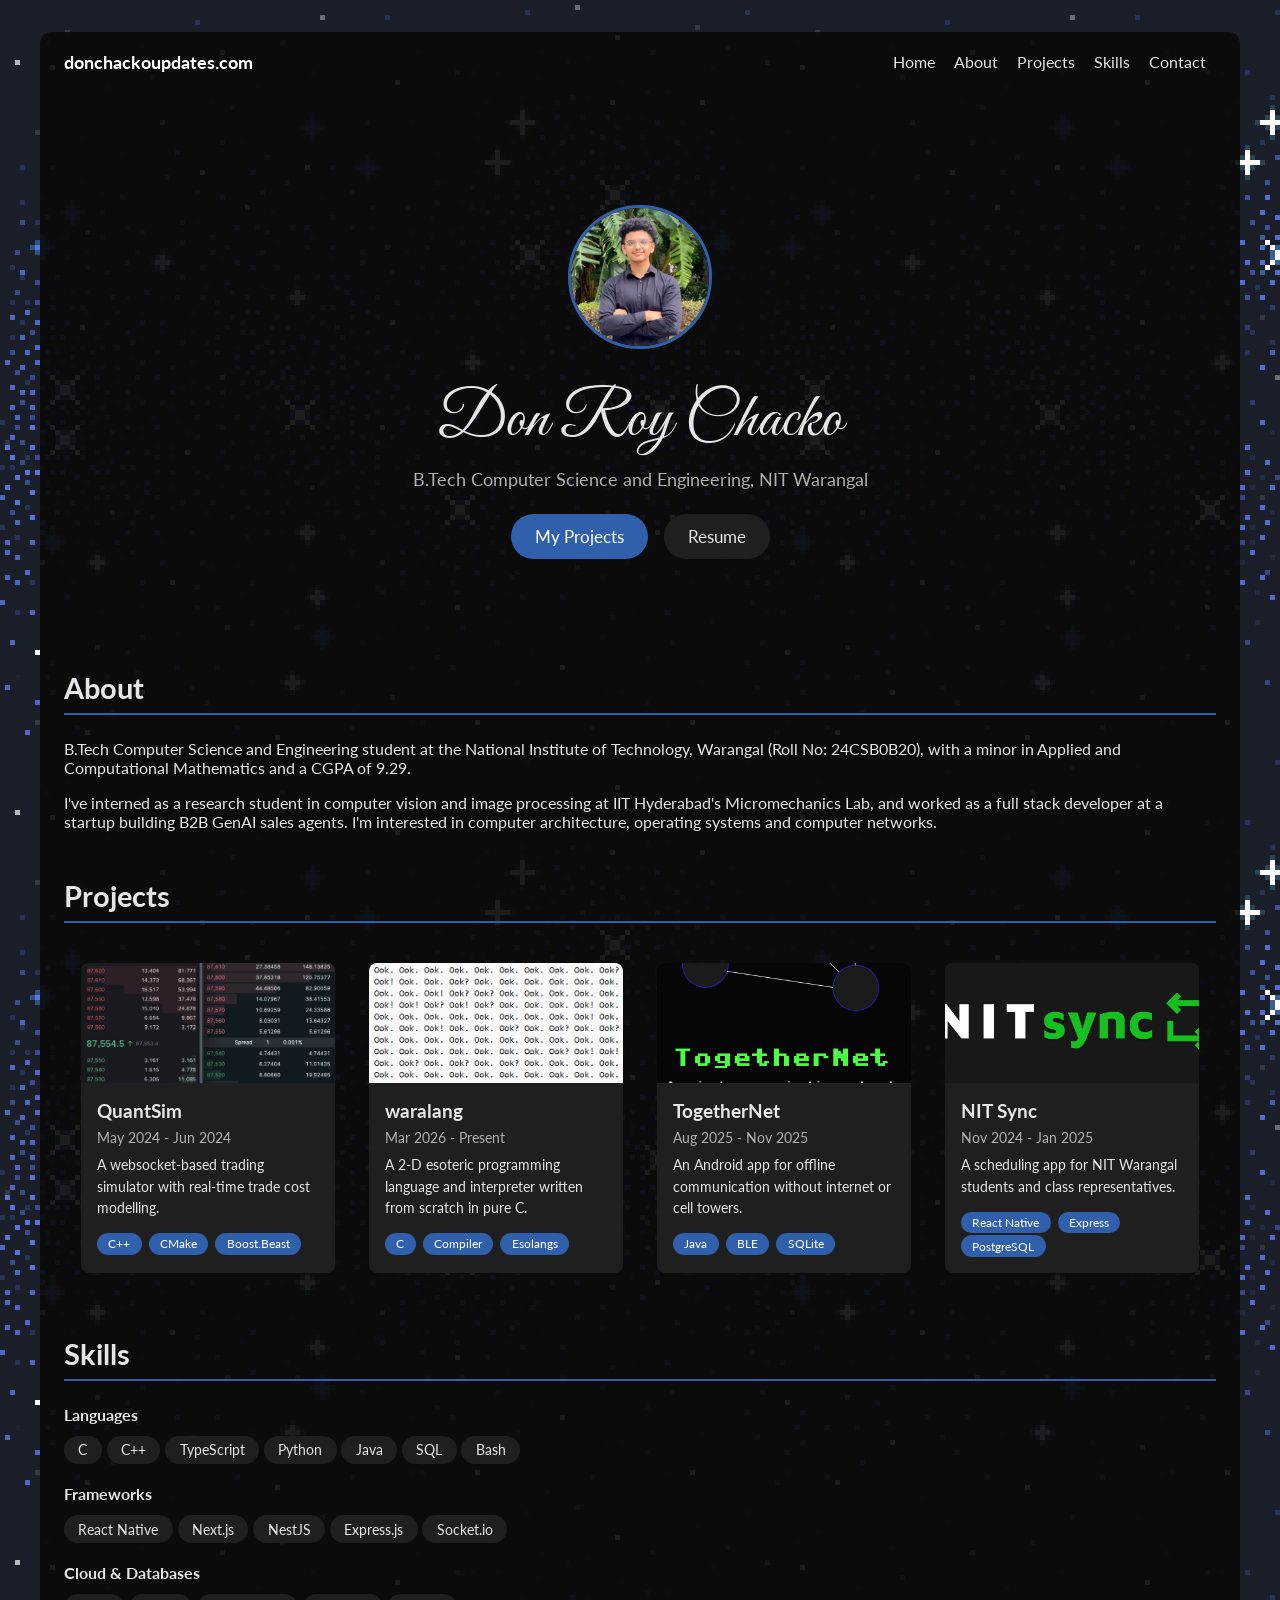
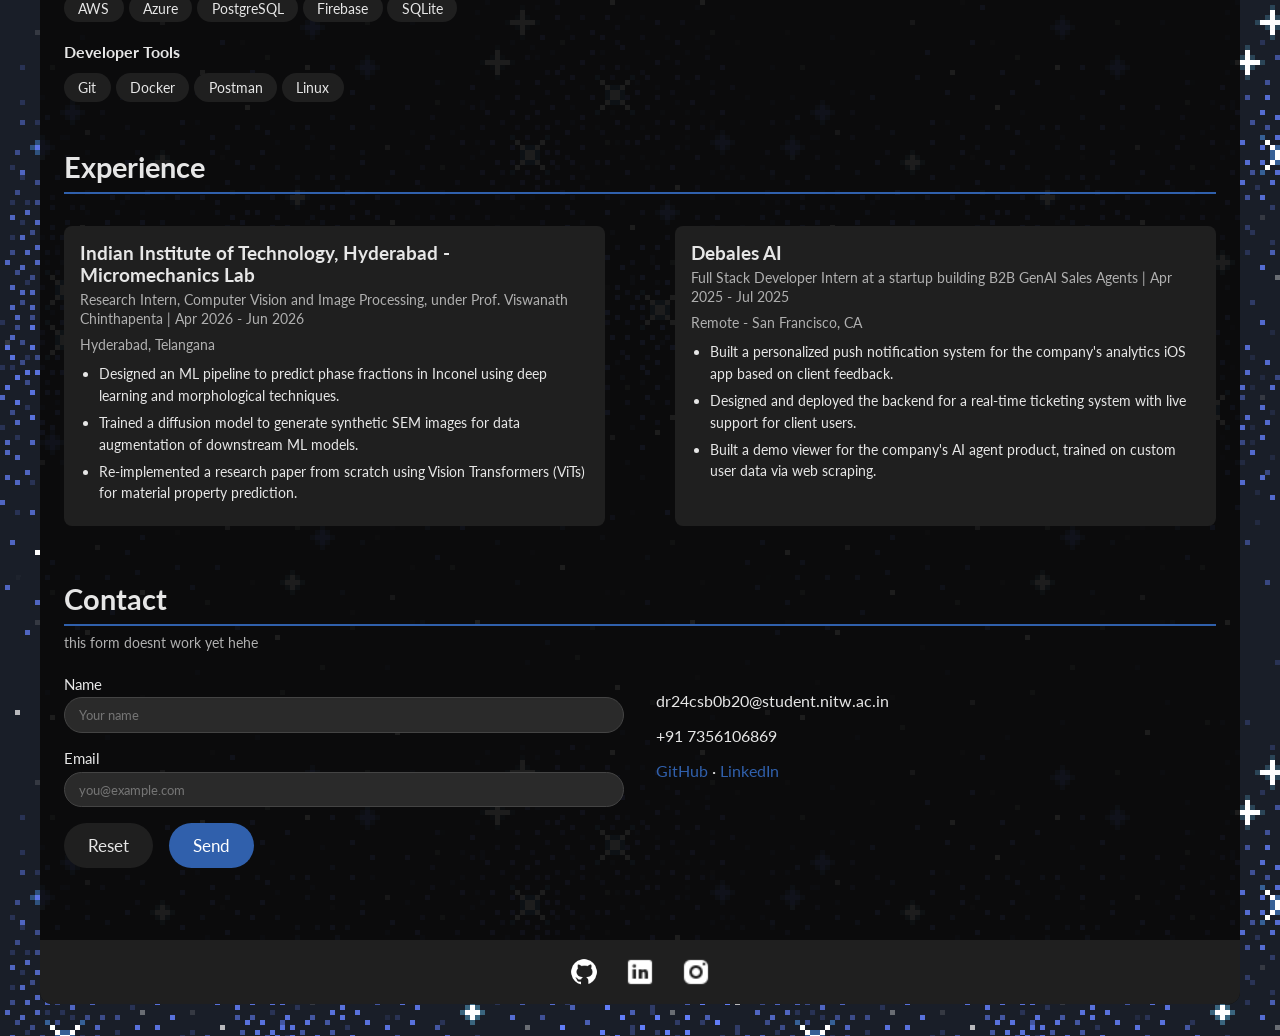
<file: index.html>
<!DOCTYPE html>
<html lang="en">

<head>
	<meta charset="UTF-8">
	<meta name="viewport" content="width=device-width, initial-scale=1.0">
	<title>Don's Portfolio</title>
	<link rel="preconnect" href="https://fonts.googleapis.com">
	<link rel="preconnect" href="https://fonts.gstatic.com" crossorigin>
	<link
		href="https://fonts.googleapis.com/css2?family=Lato:wght@300;400;700&family=Great+Vibes&display=swap"
		rel="stylesheet">
	<link rel="stylesheet" href="styles.css">
</head>

<body>
	<div class="wrapper">
		<header>
			<div id="logo">
				<a href="https://donchackoupdates.com">donchackoupdates.com</a>
			</div>
			<nav class="nav">
				<div class="navItems"><a href="#home">Home</a></div>
				<div class="navItems"><a href="#about">About</a></div>
				<div class="navItems"><a href="#projects">Projects</a></div>
				<div class="navItems"><a href="#skills">Skills</a></div>
				<div class="navItems"><a href="#contact">Contact</a></div>
			</nav>
		</header>

		<main>
			<section id="home" class="hero">
				<img src="headshot.jpg">
				<h1>Don Roy Chacko</h1>
				<p class="tagline">B.Tech Computer Science and Engineering, NIT Warangal</p>
				<div class="hero-actions">
					<a href="#projects" class="btn btn-accent">My Projects</a>
					<a href="link.html" class="btn">Resume</a>
				</div>
			</section>

			<section id="about">
				<h2 class="section-title">About</h2>
				<article>
					<p>
						B.Tech Computer Science and Engineering student at the National Institute of
						Technology, Warangal (Roll No: 24CSB0B20), with a minor in Applied and Computational
						Mathematics and a CGPA of 9.29.
					</p>
					<p>
						I've interned as a research student in computer vision and image processing at IIT
						Hyderabad's Micromechanics Lab, and worked as a full stack developer at a startup
						building B2B GenAI sales agents. I'm interested in computer architecture, operating
						systems and computer networks.
					</p>
				</article>
			</section>

			<section id="projects">
				<h2 class="section-title">Projects</h2>
				<div class="card-row">
					<article class="card">
						<img src="quantsim.jpg">
						<div class="card-body">
							<h3><a href="https://github.com/SergeantQuickscoper/trade-simulator-cpp">QuantSim</a></h3>
							<span class="date">May 2024 - Jun 2024</span>
							<p>A websocket-based trading simulator with real-time trade cost modelling.</p>
							<div class="tags">
								<span class="tag">C++</span>
								<span class="tag">CMake</span>
								<span class="tag">Boost.Beast</span>
							</div>
						</div>
					</article>
					<article class="card">
						<img src="waralang.png">
						<div class="card-body">
							<h3><a href="https://github.com/SergeantQuickscoper/waralang">waralang</a></h3>
							<span class="date">Mar 2026 - Present</span>
							<p>A 2-D esoteric programming language and interpreter written from scratch in pure C.</p>
							<div class="tags">
								<span class="tag">C</span>
								<span class="tag">Compiler</span>
								<span class="tag">Esolangs</span>
							</div>
						</div>
					</article>
					<article class="card">
						<img src="togethernet.jpg">
						<div class="card-body">
							<h3><a href="https://github.com/SergeantQuickscoper/together-net">TogetherNet</a></h3>
							<span class="date">Aug 2025 - Nov 2025</span>
							<p>An Android app for offline communication without internet or cell towers.</p>
							<div class="tags">
								<span class="tag">Java</span>
								<span class="tag">BLE</span>
								<span class="tag">SQLite</span>
							</div>
						</div>
					</article>
					<article class="card">
						<img src="nitsync.png">
						<div class="card-body">
							<h3><a href="https://github.com/SergeantQuickscoper/nit-sync">NIT Sync</a></h3>
							<span class="date">Nov 2024 - Jan 2025</span>
							<p>A scheduling app for NIT Warangal students and class representatives.</p>
							<div class="tags">
								<span class="tag">React Native</span>
								<span class="tag">Express</span>
								<span class="tag">PostgreSQL</span>
							</div>
						</div>
					</article>
				</div>
			</section>

			<section id="skills">
				<h2 class="section-title">Skills</h2>
				<div class="skill-group">
					<h3>Languages</h3>
					<div class="chips">
						<span class="chip">C</span>
						<span class="chip">C++</span>
						<span class="chip">TypeScript</span>
						<span class="chip">Python</span>
						<span class="chip">Java</span>
						<span class="chip">SQL</span>
						<span class="chip">Bash</span>
					</div>
				</div>
				<div class="skill-group">
					<h3>Frameworks</h3>
					<div class="chips">
						<span class="chip">React Native</span>
						<span class="chip">Next.js</span>
						<span class="chip">NestJS</span>
						<span class="chip">Express.js</span>
						<span class="chip">Socket.io</span>
					</div>
				</div>
				<div class="skill-group">
					<h3>Cloud &amp; Databases</h3>
					<div class="chips">
						<span class="chip">AWS</span>
						<span class="chip">Azure</span>
						<span class="chip">PostgreSQL</span>
						<span class="chip">Firebase</span>
						<span class="chip">SQLite</span>
					</div>
				</div>
				<div class="skill-group">
					<h3>Developer Tools</h3>
					<div class="chips">
						<span class="chip">Git</span>
						<span class="chip">Docker</span>
						<span class="chip">Postman</span>
						<span class="chip">Linux</span>
					</div>
				</div>
			</section>

			<section id="experience">
				<h2 class="section-title">Experience</h2>
				<div class="experience">
					<article class="exp-item">
						<h3>Indian Institute of Technology, Hyderabad - Micromechanics Lab</h3>
						<span class="date">Research Intern, Computer Vision and Image Processing, under Prof. Viswanath Chinthapenta | Apr 2026 - Jun 2026</span>
						<p class="date">Hyderabad, Telangana</p>
						<ul>
							<li>Designed an ML pipeline to predict phase fractions in Inconel using deep learning and morphological techniques.</li>
							<li>Trained a diffusion model to generate synthetic SEM images for data augmentation of downstream ML models.</li>
							<li>Re-implemented a research paper from scratch using Vision Transformers (ViTs) for material property prediction.</li>
						</ul>
					</article>
					<article class="exp-item">
						<h3>Debales AI</h3>
						<span class="date">Full Stack Developer Intern at a startup building B2B GenAI Sales Agents | Apr 2025 - Jul 2025</span>
						<p class="date">Remote - San Francisco, CA</p>
						<ul>
							<li>Built a personalized push notification system for the company's analytics iOS app based on client feedback.</li>
							<li>Designed and deployed the backend for a real-time ticketing system with live support for client users.</li>
							<li>Built a demo viewer for the company's AI agent product, trained on custom user data via web scraping.</li>
						</ul>
					</article>
				</div>
			</section>

			<section id="contact">
				<h2 class="section-title">Contact</h2>
				<p class="section-note">this form doesnt work yet hehe</p>
				<div class="contact-grid">
					<form>
						<div class="form-field">
							<label for="name">Name</label>
							<input id="name" name="name" type="text" placeholder="Your name">
						</div>
						<div class="form-field">
							<label for="email">Email</label>
							<input id="email" name="email" type="email" placeholder="you@example.com">
						</div>
						<div class="btn-row">
							<button class="btn" type="reset">Reset</button>
							<button class="btn btn-accent" type="submit">Send</button>
						</div>
					</form>
					<div class="contact-info">
						<p>dr24csb0b20@student.nitw.ac.in</p>
						<p>+91 7356106869</p>
						<p>
							<a href="https://github.com/SergeantQuickscoper">GitHub</a> ·
							<a href="https://www.linkedin.com/in/don-chacko/">LinkedIn</a>
						</p>
					</div>
				</div>
			</section>
		</main>

		<footer>
			<a href="https://github.com/SergeantQuickscoper"><img src="icons8-github-50.png"></a>
			<a href="https://www.linkedin.com/in/don-chacko/"><img class="footer-inv" src="icons8-linkedin-24.png"></a>
			<a href="https://github.com/SergeantQuickscoper"><img class="footer-inv" src="icons8-instagram-24.png"></a>
		</footer>
	</div>
</body>

</html>
</file>
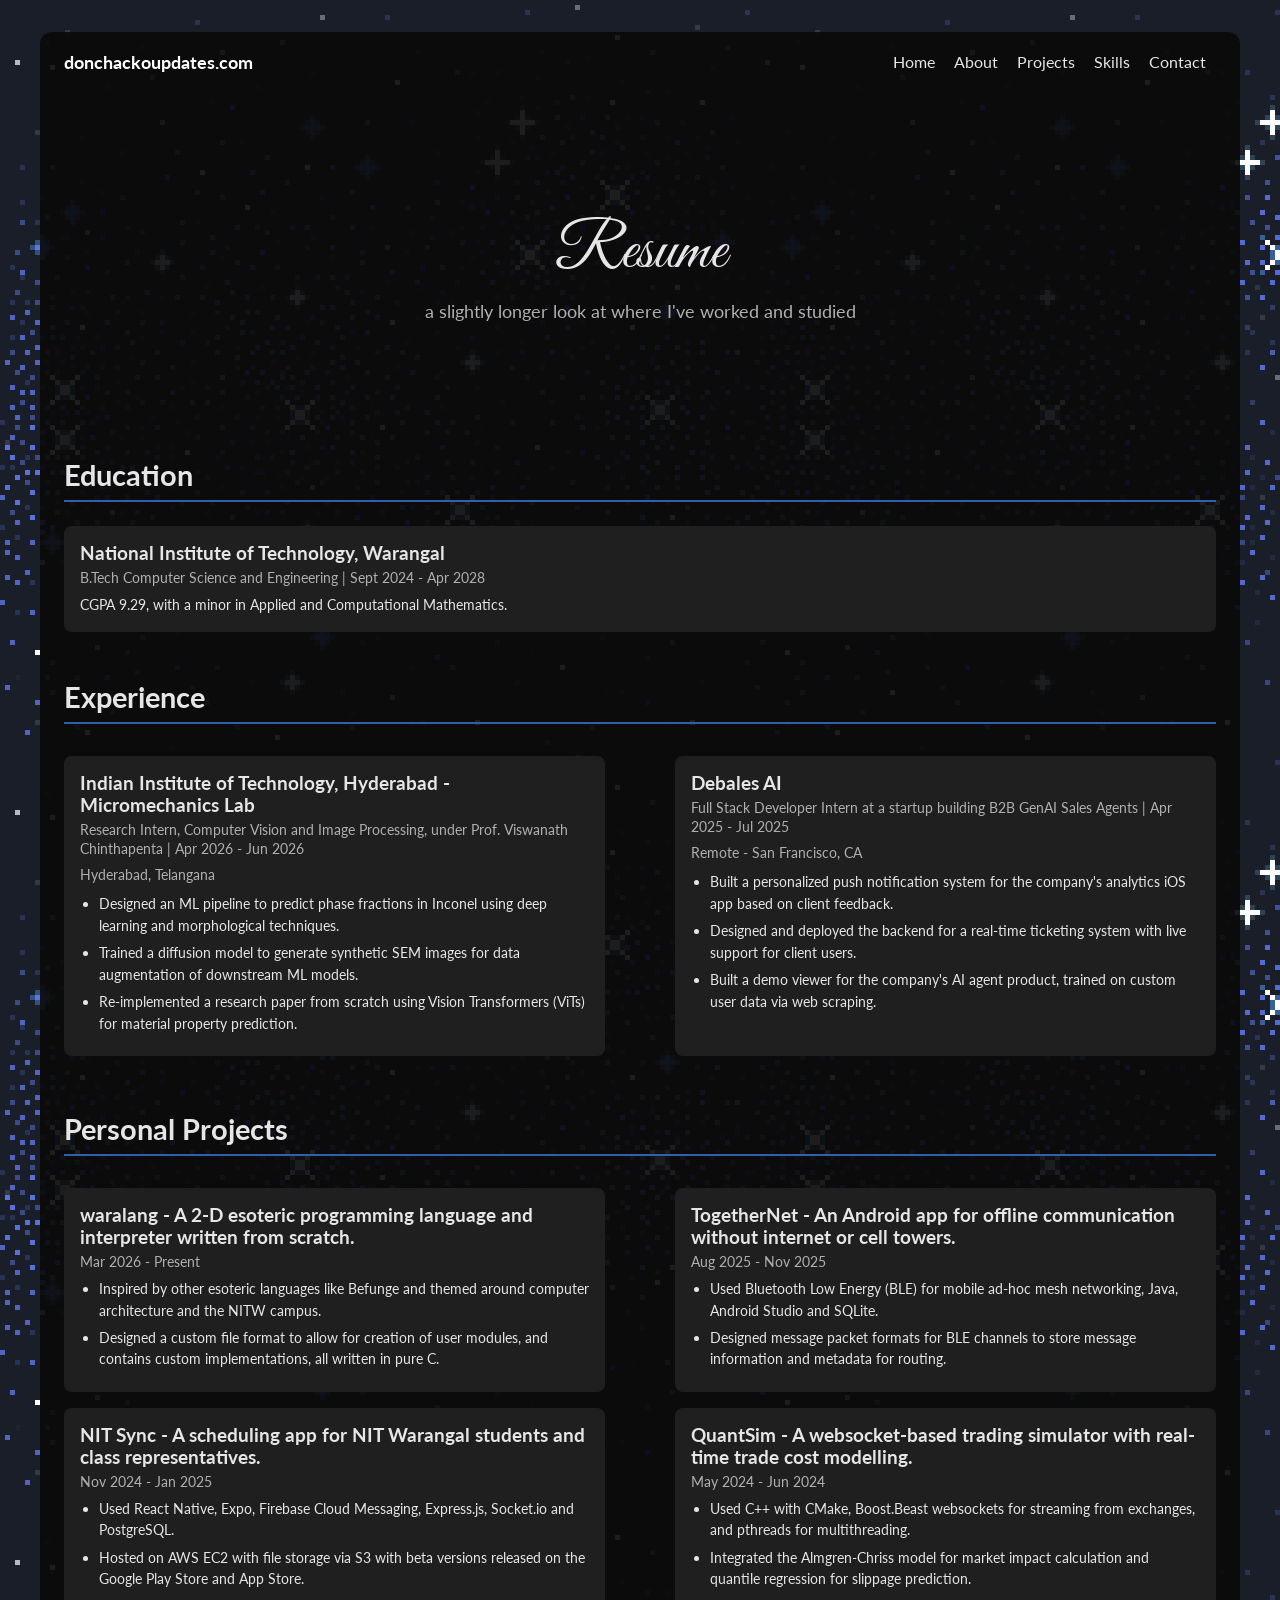
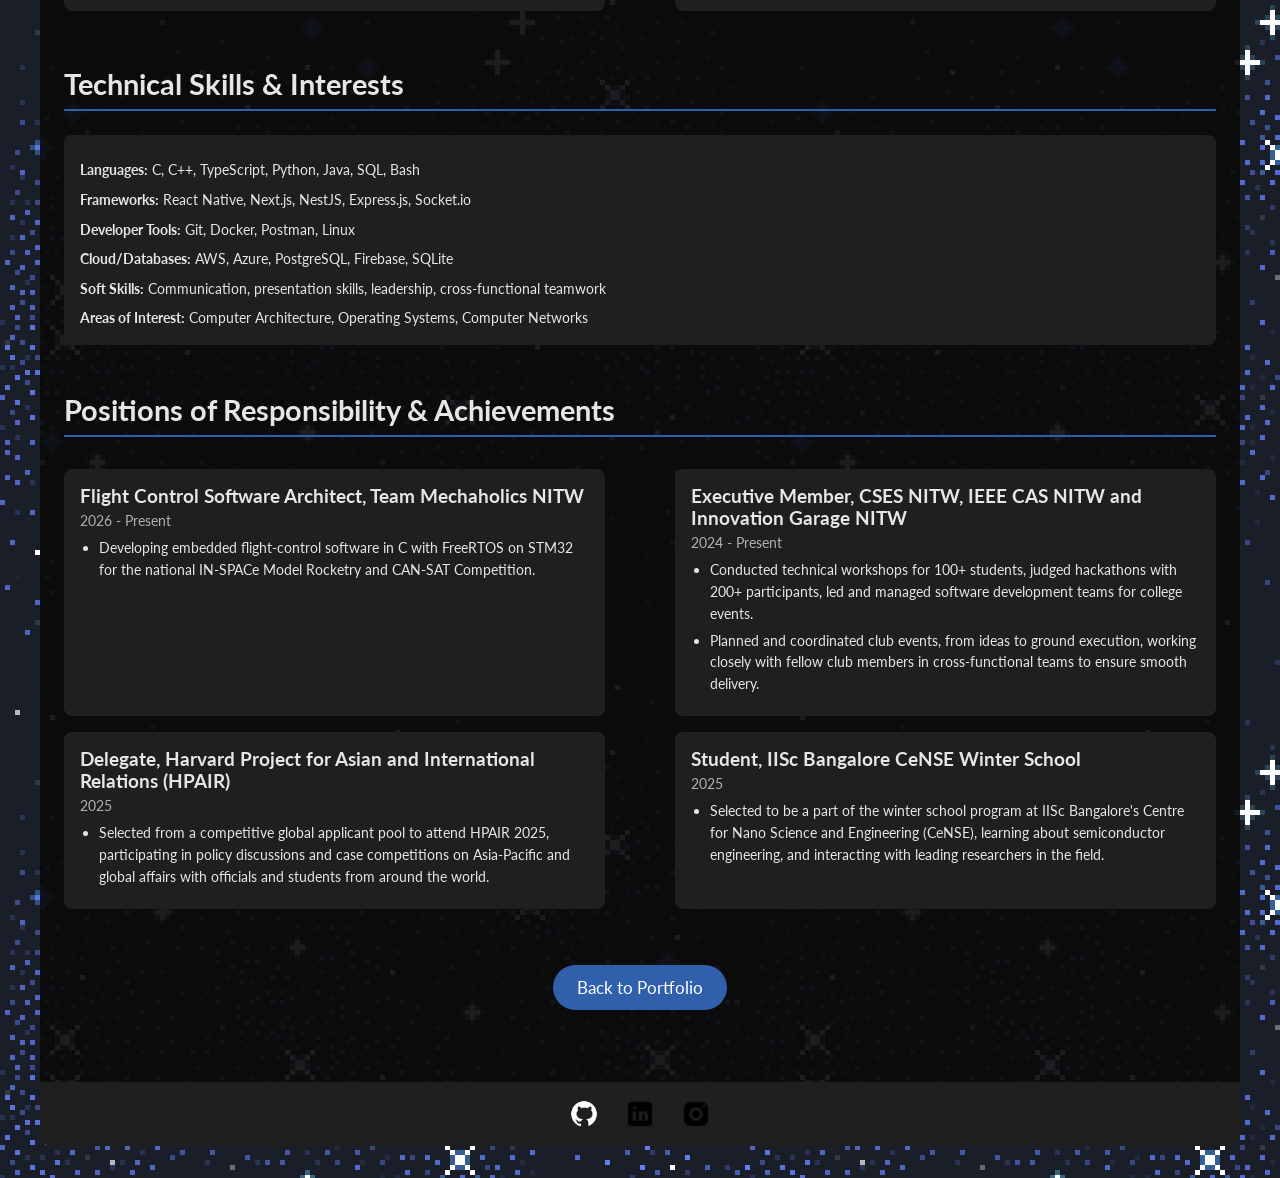
<file: link.html>
<!DOCTYPE html>
<html lang="en">

<head>
	<meta charset="UTF-8">
	<meta name="viewport" content="width=device-width, initial-scale=1.0">
	<title>Resume | Don Roy Chacko</title>
	<link rel="preconnect" href="https://fonts.googleapis.com">
	<link rel="preconnect" href="https://fonts.gstatic.com" crossorigin>
	<link
		href="https://fonts.googleapis.com/css2?family=Lato:wght@300;400;700&family=Great+Vibes&display=swap"
		rel="stylesheet">
	<link rel="stylesheet" href="styles.css">
</head>

<body>
	<div class="wrapper">
		<header>
			<div id="logo">
				<a href="https://donchackoupdates.com">donchackoupdates.com</a>
			</div>
			<nav class="nav">
				<div class="navItems"><a href="index.html#home">Home</a></div>
				<div class="navItems"><a href="index.html#about">About</a></div>
				<div class="navItems"><a href="index.html#projects">Projects</a></div>
				<div class="navItems"><a href="index.html#skills">Skills</a></div>
				<div class="navItems"><a href="index.html#contact">Contact</a></div>
			</nav>
		</header>

		<main>
			<section id="resume" class="hero">
				<h1>Resume</h1>
				<p class="tagline">a slightly longer look at where I've worked and studied</p>
			</section>

			<section id="edu">
				<h2 class="section-title">Education</h2>
				<div class="exp-item">
					<h3>National Institute of Technology, Warangal</h3>
					<span class="date">B.Tech Computer Science and Engineering | Sept 2024 - Apr 2028</span>
					<p>CGPA 9.29, with a minor in Applied and Computational Mathematics.</p>
				</div>
			</section>

			<section id="experience">
				<h2 class="section-title">Experience</h2>
				<div class="experience">
					<article class="exp-item">
						<h3>Indian Institute of Technology, Hyderabad - Micromechanics Lab</h3>
						<span class="date">Research Intern, Computer Vision and Image Processing, under Prof. Viswanath Chinthapenta | Apr 2026 - Jun 2026</span>
						<p class="date">Hyderabad, Telangana</p>
						<ul>
							<li>Designed an ML pipeline to predict phase fractions in Inconel using deep learning and morphological techniques.</li>
							<li>Trained a diffusion model to generate synthetic SEM images for data augmentation of downstream ML models.</li>
							<li>Re-implemented a research paper from scratch using Vision Transformers (ViTs) for material property prediction.</li>
						</ul>
					</article>
					<article class="exp-item">
						<h3>Debales AI</h3>
						<span class="date">Full Stack Developer Intern at a startup building B2B GenAI Sales Agents | Apr 2025 - Jul 2025</span>
						<p class="date">Remote - San Francisco, CA</p>
						<ul>
							<li>Built a personalized push notification system for the company's analytics iOS app based on client feedback.</li>
							<li>Designed and deployed the backend for a real-time ticketing system with live support for client users.</li>
							<li>Built a demo viewer for the company's AI agent product, trained on custom user data via web scraping.</li>
						</ul>
					</article>
				</div>
			</section>

			<section id="projects">
				<h2 class="section-title">Personal Projects</h2>
				<div class="experience">
					<article class="exp-item">
						<h3>waralang - A 2-D esoteric programming language and interpreter written from scratch.</h3>
						<span class="date">Mar 2026 - Present</span>
						<ul>
							<li>Inspired by other esoteric languages like Befunge and themed around computer architecture and the NITW campus.</li>
							<li>Designed a custom file format to allow for creation of user modules, and contains custom implementations, all written in pure C.</li>
						</ul>
					</article>
					<article class="exp-item">
						<h3>TogetherNet - An Android app for offline communication without internet or cell towers.</h3>
						<span class="date">Aug 2025 - Nov 2025</span>
						<ul>
							<li>Used Bluetooth Low Energy (BLE) for mobile ad-hoc mesh networking, Java, Android Studio and SQLite.</li>
							<li>Designed message packet formats for BLE channels to store message information and metadata for routing.</li>
						</ul>
					</article>
					<article class="exp-item">
						<h3>NIT Sync - A scheduling app for NIT Warangal students and class representatives.</h3>
						<span class="date">Nov 2024 - Jan 2025</span>
						<ul>
							<li>Used React Native, Expo, Firebase Cloud Messaging, Express.js, Socket.io and PostgreSQL.</li>
							<li>Hosted on AWS EC2 with file storage via S3 with beta versions released on the Google Play Store and App Store.</li>
						</ul>
					</article>
					<article class="exp-item">
						<h3>QuantSim - A websocket-based trading simulator with real-time trade cost modelling.</h3>
						<span class="date">May 2024 - Jun 2024</span>
						<ul>
							<li>Used C++ with CMake, Boost.Beast websockets for streaming from exchanges, and pthreads for multithreading.</li>
							<li>Integrated the Almgren-Chriss model for market impact calculation and quantile regression for slippage prediction.</li>
						</ul>
					</article>
				</div>
			</section>

			<section id="skills">
				<h2 class="section-title">Technical Skills &amp; Interests</h2>
				<div class="exp-item">
					<p><strong>Languages:</strong> C, C++, TypeScript, Python, Java, SQL, Bash</p>
					<p><strong>Frameworks:</strong> React Native, Next.js, NestJS, Express.js, Socket.io</p>
					<p><strong>Developer Tools:</strong> Git, Docker, Postman, Linux</p>
					<p><strong>Cloud/Databases:</strong> AWS, Azure, PostgreSQL, Firebase, SQLite</p>
					<p><strong>Soft Skills:</strong> Communication, presentation skills, leadership, cross-functional teamwork</p>
					<p><strong>Areas of Interest:</strong> Computer Architecture, Operating Systems, Computer Networks</p>
				</div>
			</section>

			<section id="achievements">
				<h2 class="section-title">Positions of Responsibility &amp; Achievements</h2>
				<div class="experience">
					<article class="exp-item">
						<h3>Flight Control Software Architect, Team Mechaholics NITW</h3>
						<span class="date">2026 - Present</span>
						<ul>
							<li>Developing embedded flight-control software in C with FreeRTOS on STM32 for the national IN-SPACe Model Rocketry and CAN-SAT Competition.</li>
						</ul>
					</article>
					<article class="exp-item">
						<h3>Executive Member, CSES NITW, IEEE CAS NITW and Innovation Garage NITW</h3>
						<span class="date">2024 - Present</span>
						<ul>
							<li>Conducted technical workshops for 100+ students, judged hackathons with 200+ participants, led and managed software development teams for college events.</li>
							<li>Planned and coordinated club events, from ideas to ground execution, working closely with fellow club members in cross-functional teams to ensure smooth delivery.</li>
						</ul>
					</article>
					<article class="exp-item">
						<h3>Delegate, Harvard Project for Asian and International Relations (HPAIR)</h3>
						<span class="date">2025</span>
						<ul>
							<li>Selected from a competitive global applicant pool to attend HPAIR 2025, participating in policy discussions and case competitions on Asia-Pacific and global affairs with officials and students from around the world.</li>
						</ul>
					</article>
					<article class="exp-item">
						<h3>Student, IISc Bangalore CeNSE Winter School</h3>
						<span class="date">2025</span>
						<ul>
							<li>Selected to be a part of the winter school program at IISc Bangalore's Centre for Nano Science and Engineering (CeNSE), learning about semiconductor engineering, and interacting with leading researchers in the field.</li>
						</ul>
					</article>
				</div>
			</section>

			<section id="back">
				<div class="hero-actions">
					<a href="index.html" class="btn btn-accent">Back to Portfolio</a>
				</div>
			</section>
		</main>

		<footer>
			<a href="https://github.com/SergeantQuickscoper"><img src="icons8-github-50.png"></a>
			<a href="https://www.linkedin.com/in/don-chacko/"><img src="icons8-linkedin-24.png"></a>
			<a href="https://github.com/SergeantQuickscoper"><img src="icons8-instagram-24.png"></a>
		</footer>
	</div>
</body>

</html>
</file>
<file: styles.css>
:root{
	--bg:#0A0A0A;
	--surface:#1F1F1F;
	--surface-hover:#3D3D3D;
	--text:#E6E6E6;
	--muted:#B0B0B0;
	--accent:#3060AC;
	--radius:8px;
	--font-body:"Lato",serif;
	--font-display:"Great Vibes",serif;
}

*{
	box-sizing:border-box;
}

html{
	scroll-behavior:smooth;
}

body{
	margin:0;
	font-family:var(--font-body);
	background:#0c0c12 url("bg2.gif");
	color:var(--text);
	overflow-x:hidden;
}

a{
	color:var(--text);
	text-decoration:none;
}

header{
	display:flex;
	justify-content:space-between;
	align-items:center;
	padding:1rem 1.5rem;
}

#logo{
	text-align:center;
}

#logo a{
	font-size:1.1rem;
	color:#fff;
	font-weight:700;
	border-bottom:2px solid transparent;
	transition:border-color 0.3s ease;
}

#logo a:hover{
	border-bottom-color:var(--accent);
}

#logo img{
	width:100%;
}

nav{
	display:flex;
	flex-wrap:wrap;
	justify-content:flex-end;
}

.navItems{
	margin:0 0.6rem;
	position:relative;
}

.nav a{
	display:inline-block;
	padding:0.25rem 0;
	border-bottom:2px solid transparent;
	transition:border-color 0.3s ease,color 0.3s ease;
}

.nav a:hover,
.nav a:focus{
	color:#fff;
	border-bottom-color:var(--accent);
}

.wrapper{
	max-width:1200px;
	margin:2rem auto;
	background:rgba(10,10,10,0.92);
	border-radius:12px;
	overflow:hidden;
}

main{
	padding:0 1.5rem 1.5rem;
}

section{
	margin:3rem 0;
}

.hero{
	display:flex;
	flex-direction:column;
	align-items:center;
	text-align:center;
	padding:4rem 1rem;
}

.hero img{
	width:9rem;
	height:9rem;
	border-radius:50%;
	object-fit:cover;
	border:3px solid var(--accent);
	margin-bottom:1.5rem;
}

h1{
	font-family:var(--font-display);
	font-size:4rem;
	font-weight:400;
	margin:0.5rem 0;
}

.tagline{
	color:var(--muted);
	font-size:1.1rem;
	margin:0 0 1.5rem;
}

.hero-actions{
	display:flex;
	flex-wrap:wrap;
	gap:1rem;
	justify-content:center;
}

.btn{
	position:relative;
	overflow:hidden;
	display:inline-block;
	padding:0.75rem 1.5rem;
	border-radius:28px;
	border:none;
	background:var(--surface);
	color:var(--text);
	font-family:var(--font-body);
	font-size:1.05rem;
	cursor:pointer;
	transition:transform 0.2s ease,box-shadow 0.2s ease;
}

.btn::after{
	content:"";
	position:absolute;
	top:50%;
	left:50%;
	width:150%;
	aspect-ratio:1 / 1;
	transform:translate(-50%, -50%) scale(0);
	pointer-events:none;
	border-radius:999px;
	background:rgba(255,255,255,.4);
}

.btn:focus::after,
.btn:active::after{
	animation:scale_up 600ms forwards;
}

@keyframes scale_up{
	0%{
		transform:translate(-50%, -50%) scale(0);
		opacity:1;
	}
	100%{
		transform:translate(-50%, -50%) scale(1);
		opacity:0;
	}
}

.btn:hover,
.btn:focus{
	transform:translateY(-2px);
	box-shadow:0 0 20px rgba(255,255,255,0.35);
	outline:none;
}

.btn-accent{
	background:var(--accent);
	color:#fff;
}

.section-title{
	font-size:1.8rem;
	margin:0 0 1.5rem;
	padding-bottom:0.5rem;
	border-bottom:2px solid var(--accent);
}

.section-note{
	color:var(--muted);
	font-size:0.9rem;
	margin:-1rem 0 1.5rem;
}

.card-row{
	display:flex;
	flex-wrap:wrap;
	justify-content:space-around;
}

.card{
	display:flex;
	flex-direction:column;
	flex-basis:22%;
	margin:1rem 0.5rem;
	background:var(--surface);
	border-radius:var(--radius);
	overflow:hidden;
	transition:transform 0.25s ease,background 0.25s ease;
}

.card:hover{
	transform:scale(1.03);
	background:var(--surface-hover);
}

.card img{
	width:100%;
	height:120px;
	object-fit:cover;
}

.card-body{
	padding:1rem;
}

.card-body h3{
	margin:0 0 0.5rem;
	font-size:1.2rem;
}

.card-body .date{
	color:var(--muted);
	font-size:0.85rem;
	display:block;
	margin-bottom:0.5rem;
}

.card-body p{
	margin:0;
	font-size:0.9rem;
	line-height:1.5;
	color:var(--text);
}

.tags{
	margin-top:0.75rem;
}

.tag{
	display:inline-block;
	background:var(--accent);
	color:#fff;
	border-radius:20px;
	padding:0.2rem 0.7rem;
	font-size:0.75rem;
	margin:0.15rem 0.2rem 0 0;
}

.skill-group{
	margin-bottom:1.25rem;
}

.skill-group h3{
	margin:0 0 0.5rem;
	font-size:1rem;
	color:var(--text);
}

.chips{
	display:flex;
	flex-wrap:wrap;
}

.chip{
	background:var(--surface);
	color:var(--text);
	border-radius:20px;
	padding:0.35rem 0.9rem;
	margin:0.25rem 0.3rem 0 0;
	font-size:0.9rem;
	transition:background 0.2s ease;
}

.chip:hover{
	background:var(--accent);
}

.experience{
	display:flex;
	flex-wrap:wrap;
	justify-content:space-between;
}

.exp-item{
	flex-basis:47%;
	background:var(--surface);
	border-radius:var(--radius);
	padding:1rem;
	margin:0.5rem 0;
}

.exp-item h3{
	margin:0 0 0.2rem;
}

.exp-item .date{
	color:var(--muted);
	font-size:0.85rem;
}

.exp-item ul{
	margin:0.5rem 0 0;
	padding-left:1.2rem;
}

.exp-item li{
	font-size:0.9rem;
	line-height:1.5;
	margin-bottom:0.35rem;
}

.exp-item p{
	margin:0.5rem 0 0;
	font-size:0.9rem;
	line-height:1.5;
}

.contact-grid{
	display:flex;
	flex-wrap:wrap;
	gap:2rem;
}

form{
	display:flex;
	flex-direction:column;
	flex:1;
	min-width:16rem;
}

.form-field{
	display:flex;
	flex-direction:column;
	margin-bottom:1rem;
}

.form-field label{
	margin-bottom:0.3rem;
	font-size:0.95rem;
}

input{
	background:#2a2a2a;
	border:1px solid #444;
	border-radius:20px;
	padding:0.55rem 0.9rem;
	color:var(--text);
	font-family:var(--font-body);
}

input:focus{
	border-color:var(--accent);
	outline:none;
	box-shadow:0 0 6px rgba(48,96,172,0.5);
}

.btn-row{
	display:flex;
	gap:1rem;
}

.contact-info{
	flex:1;
	min-width:16rem;
}

.contact-info a{
	color:var(--accent);
}

.contact-info a:hover{
	text-decoration:underline;
}

footer{
	background:var(--surface);
	display:flex;
	justify-content:center;
	align-items:center;
	gap:1.5rem;
	padding:1rem;
}

footer a{
	display:flex;
	align-items:center;
	justify-content:center;
	width:2rem;
	height:2rem;
	transition:transform 0.2s ease;
}

footer a.footer-link{
	width:auto;
	font-weight:700;
	font-size:0.95rem;
}

footer a.footer-link:hover{
	transform:translateY(-2px);
	text-decoration:underline;
}

footer a:hover{
	transform:translateY(-4px);
}

footer img{
	width:100%;
}

.footer-inv{
	filter:grayscale(100%) invert(100%);
}
@media (max-width:768px){
	.card{
		flex-basis:45%;
	}
	.exp-item{
		flex:100%;
	}
	header{
		flex-direction:column;
		align-items:center;
	}
	.nav{
		justify-content:center;
		flex-wrap:wrap;
		margin-top:0.75rem;
	}
	.navItems{
		margin:0.25rem 0.5rem;
	}
}

@media (max-width:480px){
	.card{
		flex-basis:100%;
	}
	h1{
		font-size:2.8rem;
	}
	section{
		margin:2.25rem 0;
	}
	.wrapper{
		margin:1rem;
	}
	#logo a{
		font-size:0.95rem;
	}
	.navItems{
		margin:0.25rem 0.35rem;
	}
	.navItems a{
		font-size:0.9rem;
	}
}
</file>
